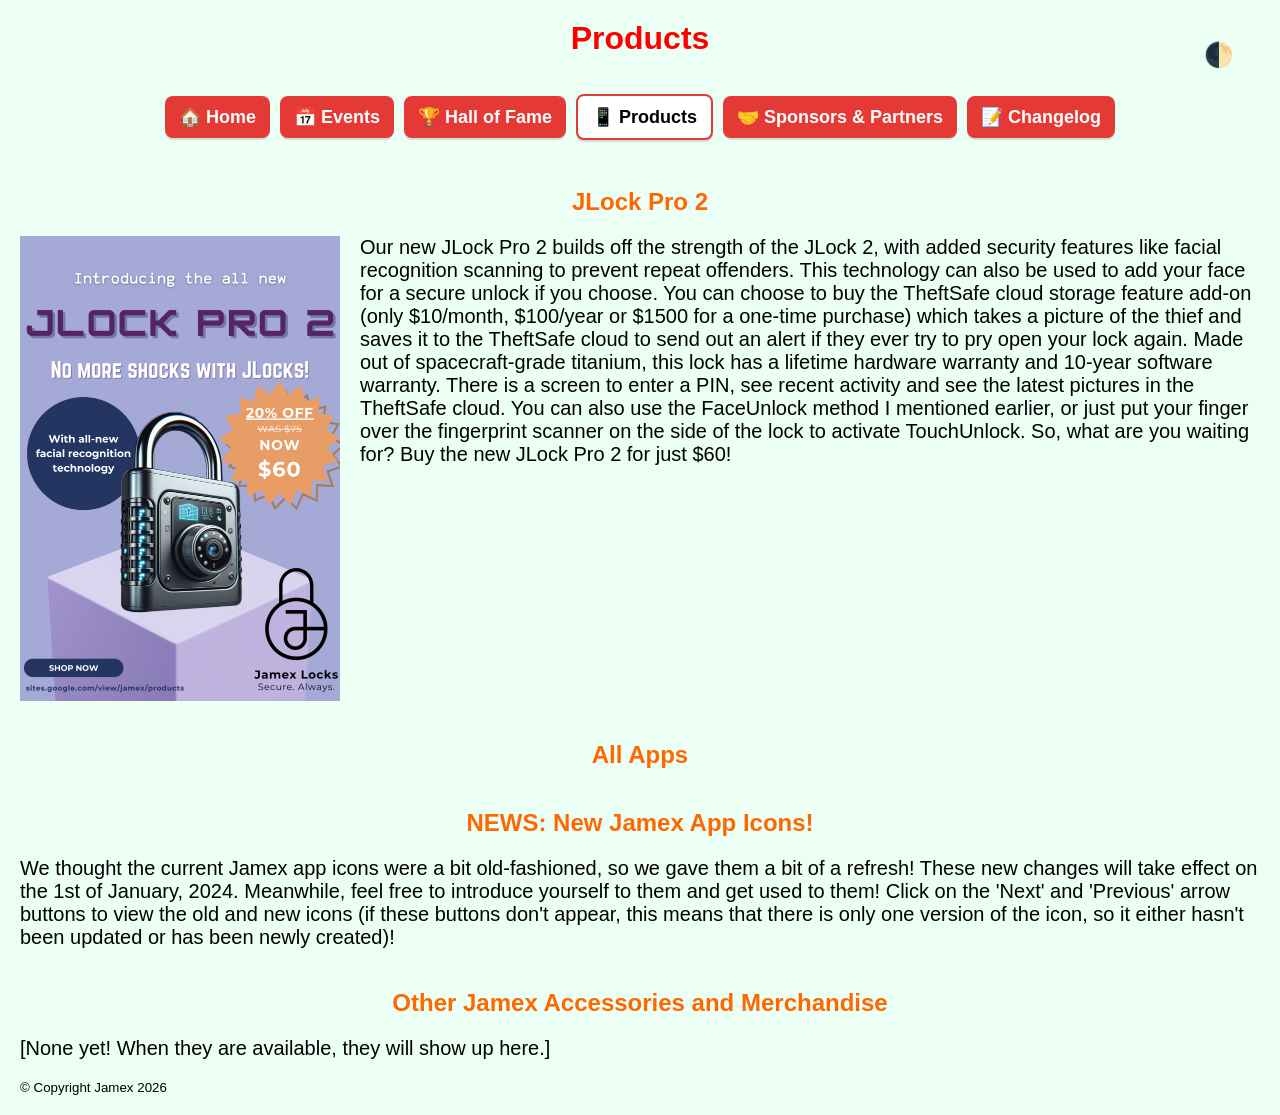
<file: Apps_and_Other_Products.html>
<html>
<head>
    <link rel="stylesheet" href="style.css">
    <link rel="icon" type="image/png" href="assets/favicon.png">
    <title> Apps and Other Products - Jamex </title>
</head>
<body>
        <header> <h1> Products </h1>
            <button id="theme-toggle" aria-label="Toggle dark mode">🌙</button>
</header>
    <nav class="navbar">
        <ul>
            <li><a href="index.html">🏠 Home</a></li>
            <li><a href="Events.html">📅 Events</a></li>
            <li><a href="Hall_of_Fame.html">🏆 Hall of Fame</a></li>
            <li><a href="Apps_and_Other_Products.html">📱 Products</a></li>
            <li><a href="Sponsors_and_Partners.html">🤝 Sponsors & Partners</a></li>
            <li><a href="Changelog.html">📝 Changelog</a></li>
        </ul>
    </nav>
        <section> <h2> JLock Pro 2 </h2>
            <div class="image-container left">
                <img src="assets/jlock_pro_2.png" width="320" height="464.75" alt="Promotional Image for JLock Pro 2">
            </div>
            <p> Our new JLock Pro 2 builds off the strength of the JLock 2, with added security features like facial recognition scanning to prevent repeat offenders. This technology can also be used to add your face for a secure unlock if you choose. You can choose to buy the TheftSafe cloud storage feature add-on (only $10/month, $100/year or $1500 for a one-time purchase) which takes a picture of the thief and saves it to the TheftSafe cloud to send out an alert if they ever try to pry open your lock again. Made out of spacecraft-grade titanium, this lock has a lifetime hardware warranty and 10-year software warranty. There is a screen to enter a PIN, see recent activity and see the latest pictures in the TheftSafe cloud. You can also use the FaceUnlock method I mentioned earlier, or just put your finger over the fingerprint scanner on the side of the lock to activate TouchUnlock. So, what are you waiting for? Buy the new JLock Pro 2 for just $60! </p>
        </section>
        <section> <h2> All Apps </h2>
        </section>
        <section> <h2> NEWS: New Jamex App Icons! </h2>
            <p> We thought the current Jamex app icons were a bit old-fashioned, so we gave them a bit of a refresh! These new changes will take effect on the 1st of January, 2024. Meanwhile, feel free to introduce yourself to them and get used to them!  Click on the 'Next' and 'Previous' arrow buttons to view the old and new icons (if these buttons don't appear, this means that there is only one version of the icon, so it either hasn't been updated or has been newly created)! </p>
        </section>
        <section> <h2> Other Jamex Accessories and Merchandise </h2>
            <p> [None yet! When they are available, they will show up here.] </p>
        <footer> <small> © Copyright Jamex 2026 </small> </footer>
</body>
<script src="common.js"></script>
</html>
</file>
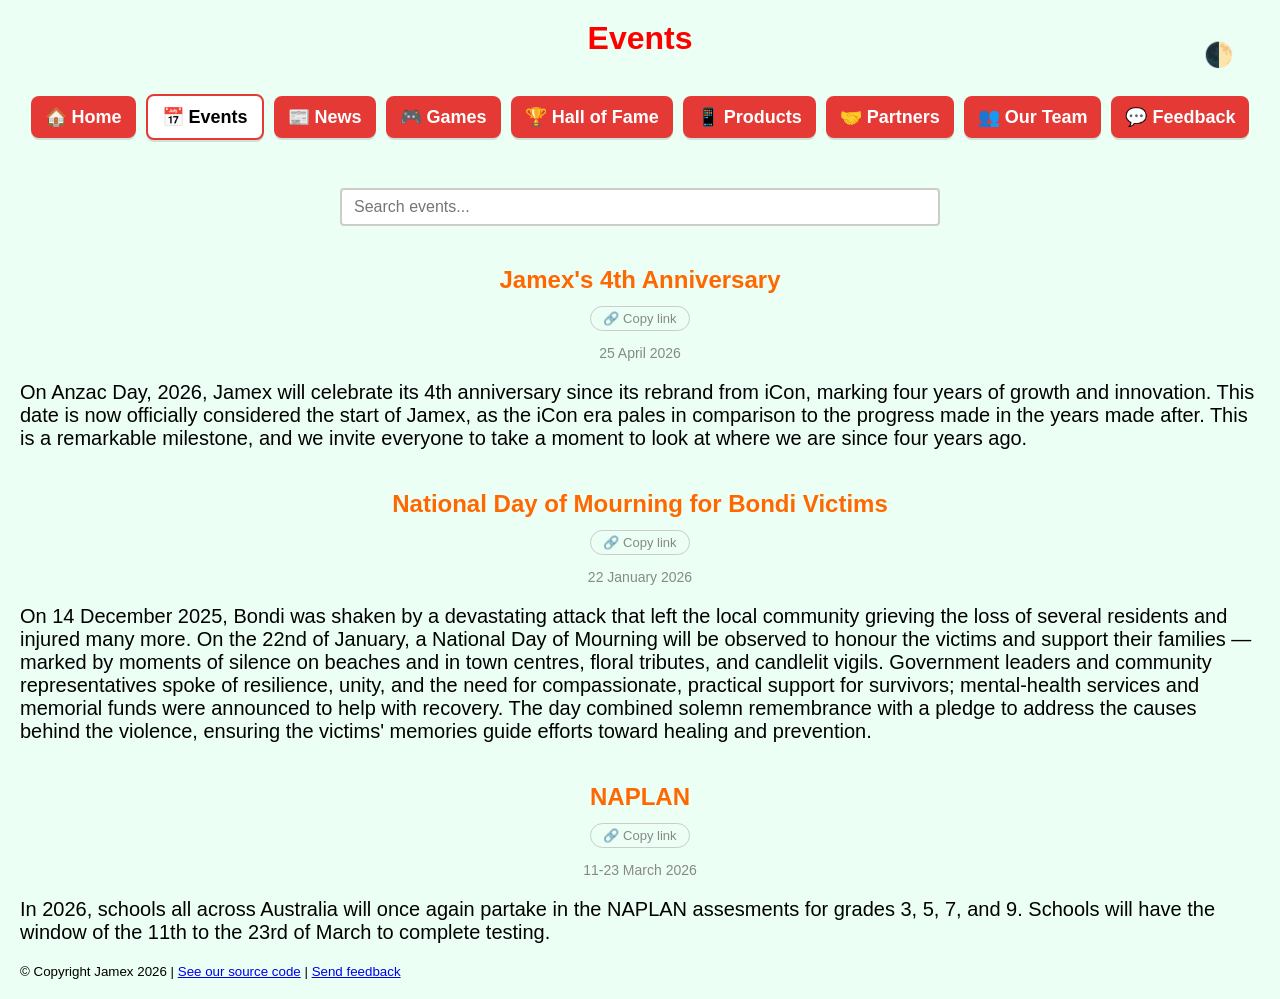
<file: events.html>
<html>
<head>
    <link rel="stylesheet" href="style.css">
    <link rel="icon" type="image/png" href="assets/favicon.png?">
    <title> Events - Jamex </title>
</head>
<body>
        <header> <h1> Events </h1>
            <button id="theme-toggle" aria-label="Toggle dark mode">🌙</button>
        </header>
    <nav class="navbar">
        <ul>
            <li><a href="index.html">🏠 Home</a></li>
            <li><a href="events.html">📅 Events</a></li>
            <li><a href="news.html">📰 News</a></li>
            <li><a href="games.html">🎮 Games</a></li>
            <li><a href="hall-of-fame.html">🏆 Hall of Fame</a></li>
            <li><a href="products.html">📱 Products</a></li>
            <li><a href="partners.html">🤝 Partners</a></li>
            <li><a href="our-team.html">👥 Our Team</a></li>
            <li><a href="feedback.html">💬 Feedback</a></li>
        </ul>
    </nav>
        <section>
            <!-- search widget -->
            <div class="search-container">
                <input id="events-search" type="text" placeholder="Search events...">
            </div>
        </section>
        <section>
            <article class="event">
                <div class="tags"></div>
                <h2> Jamex's 4th Anniversary </h2>
                <div class="date"> 25 April 2026 </div>
                <p> On Anzac Day, 2026, Jamex will celebrate its 4th anniversary since its rebrand from iCon, marking four years of growth and innovation. This date is now officially considered the start of Jamex, as the iCon era pales in comparison to the progress made in the years made after. This is a remarkable milestone, and we invite everyone to take a moment to look at where we are since four years ago.</p>
            </article>
        </section>
        <section>
            <article class="event">
                <div class="tags"></div>
                <h2> National Day of Mourning for Bondi Victims</h2>
                <div class="date"> 22 January 2026</div>
                <p> On 14 December 2025, Bondi was shaken by a devastating attack that left the local community grieving the loss of several residents and injured many more. On the 22nd of January, a National Day of Mourning will be observed to honour the victims and support their families — marked by moments of silence on beaches and in town centres, floral tributes, and candlelit vigils. Government leaders and community representatives spoke of resilience, unity, and the need for compassionate, practical support for survivors; mental‑health services and memorial funds were announced to help with recovery. The day combined solemn remembrance with a pledge to address the causes behind the violence, ensuring the victims' memories guide efforts toward healing and prevention. </p>
            </article>
        </section>
        <section>
            <article class="event">
                <div class="tags"></div>
                <h2> NAPLAN </h2>
                <div class="date"> 11-23 March 2026</div>
                <p> In 2026, schools all across Australia will once again partake in the NAPLAN assesments for grades 3, 5, 7, and 9. Schools will have the window of the 11th to the 23rd of March to complete testing. </p>
            </article>
        </section>
  <footer> <small> © Copyright Jamex 2026 | <a href="https://github.com/JamexCEO/jamex"> See our source code</a> | <a href="https://jamexwebsite.featurebase.app"> Send feedback</a></small> </footer>
</body>
<script src="common.js"></script>
<script>
    initSearch('events-search', '.event');
</script>
</html>
</file>
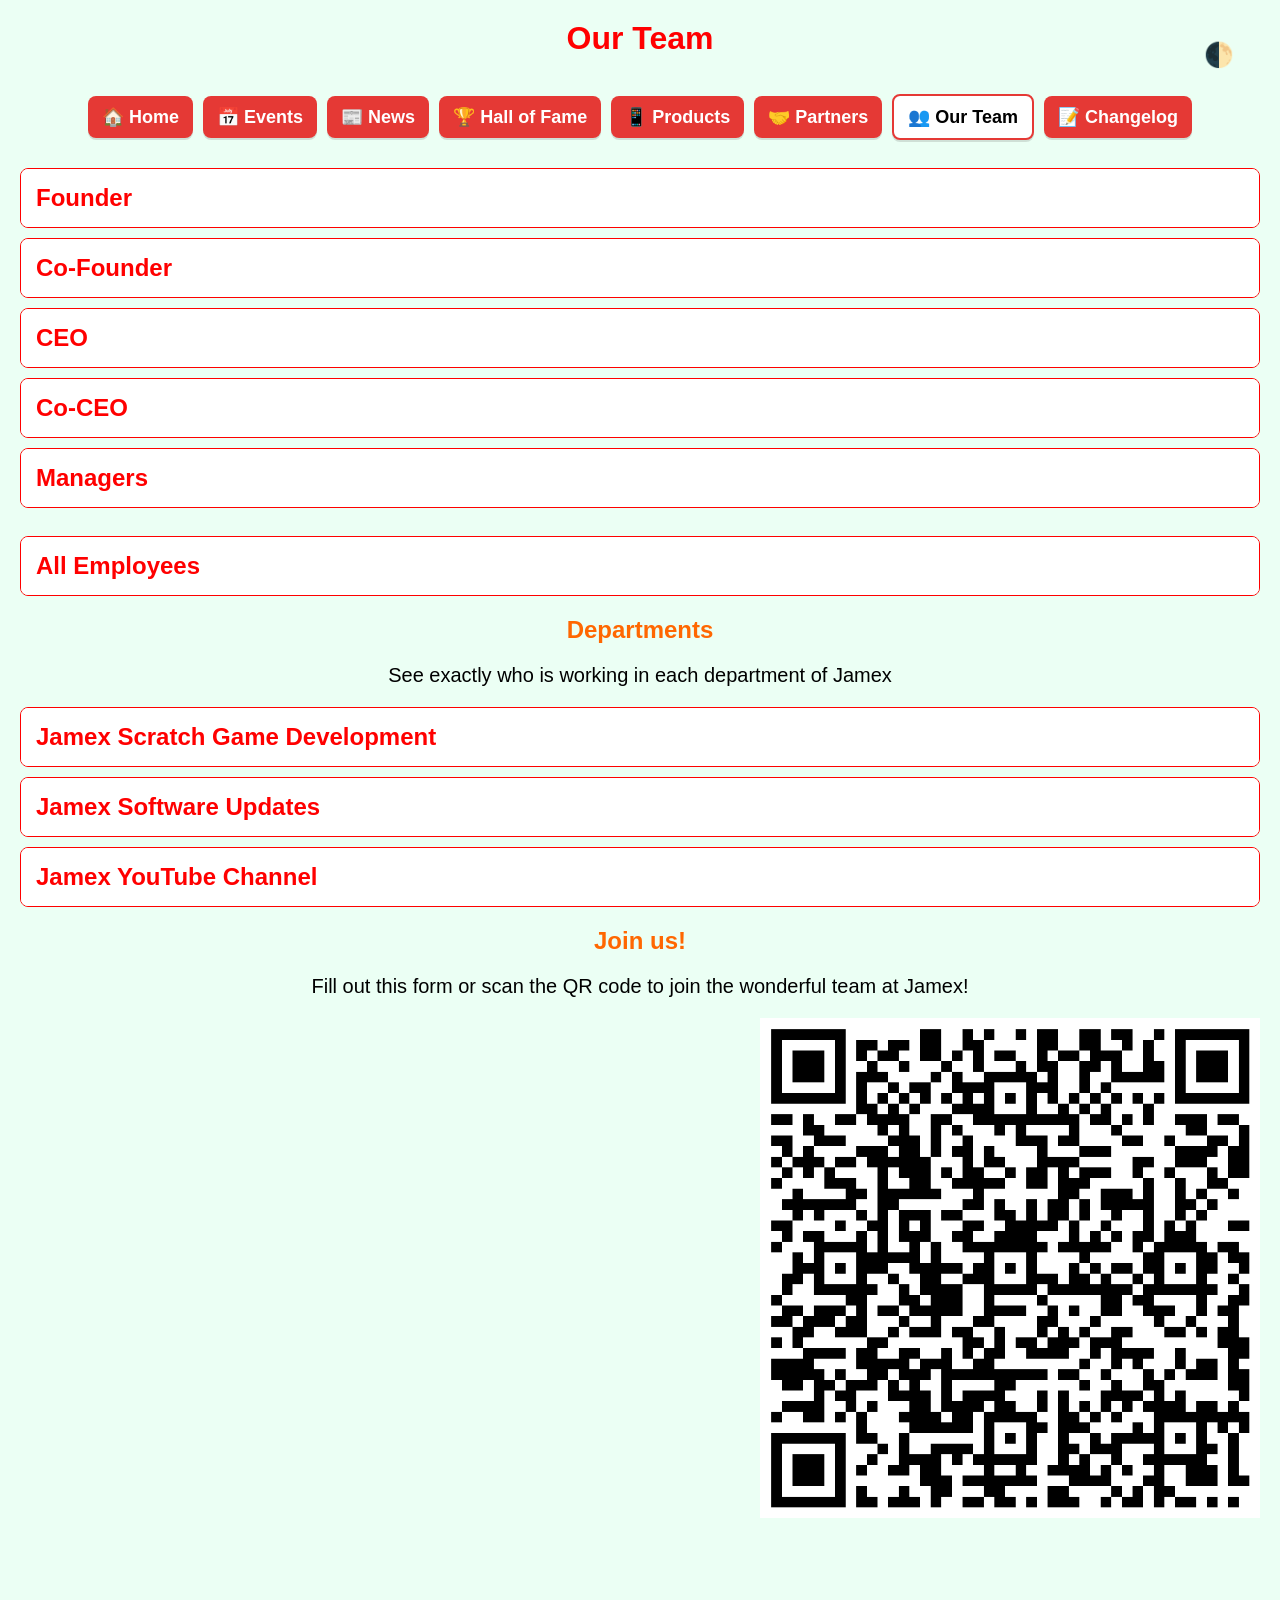
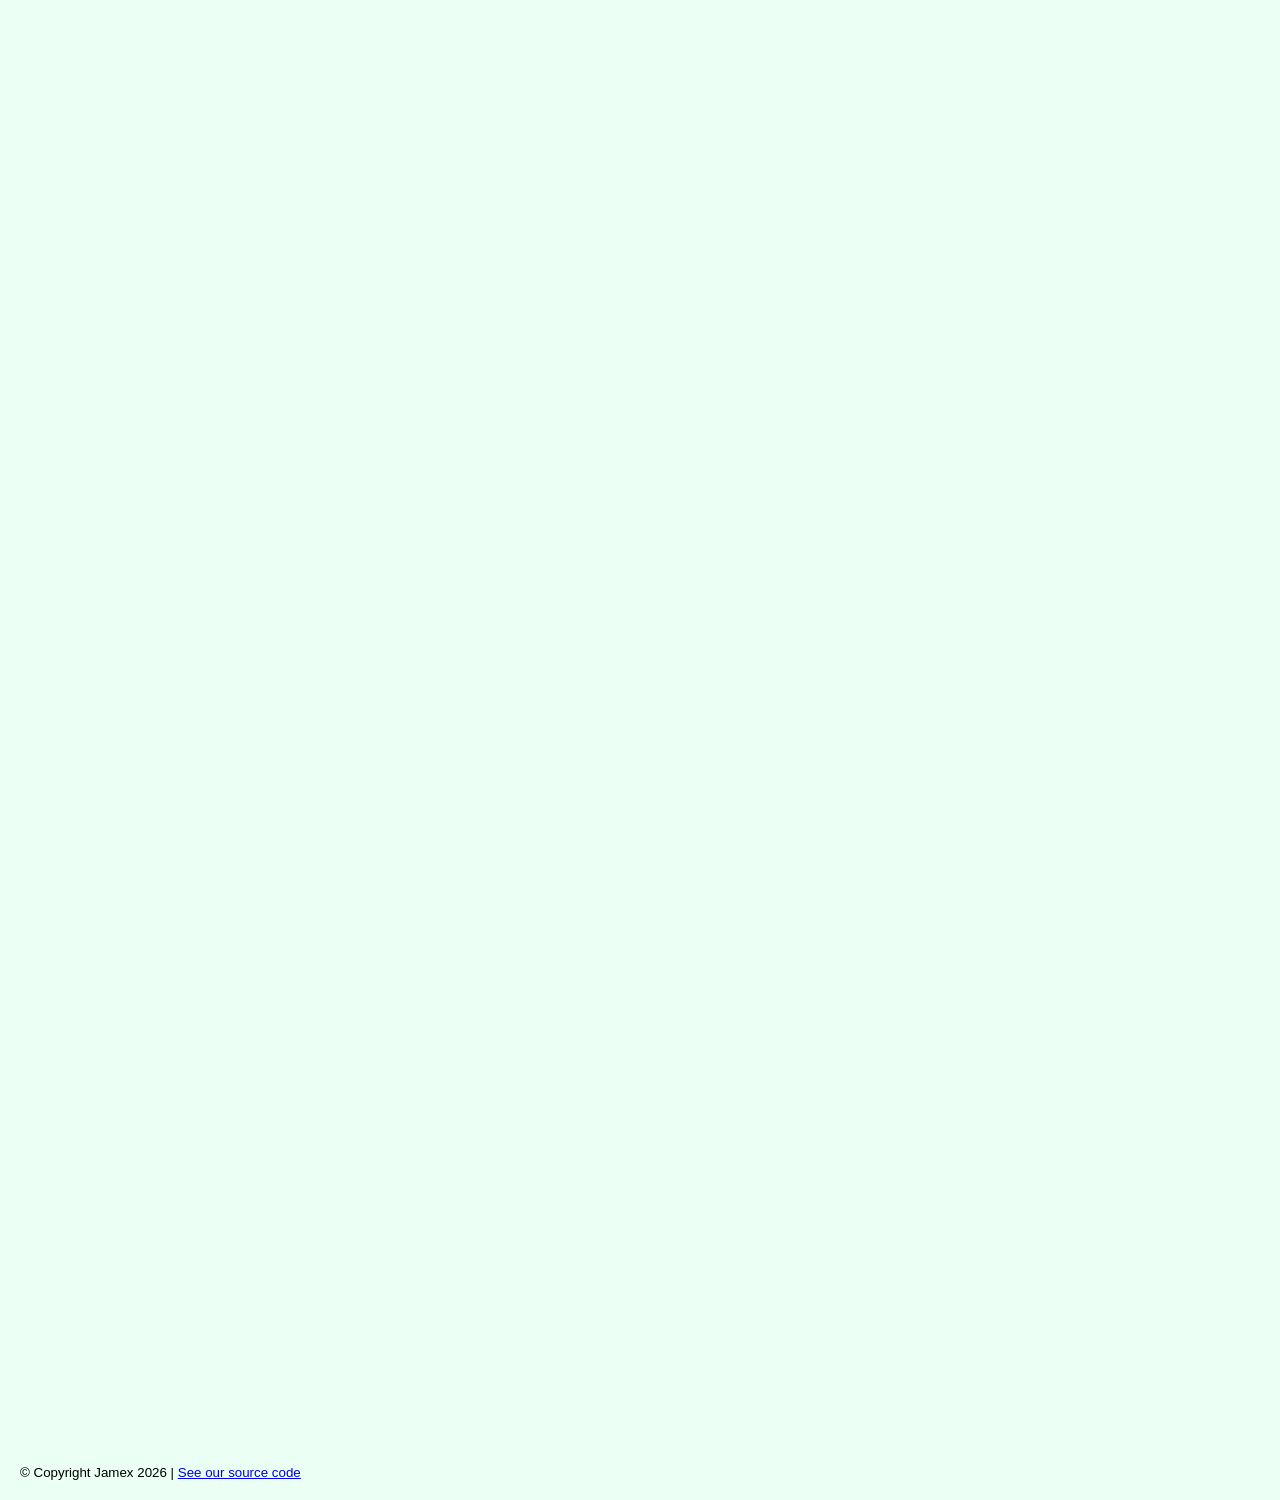
<file: our-team.html>
<html>
<head>
    <link rel="stylesheet" href="style.css">
    <link rel="icon" type="image/png" href="assets/favicon.png?">
    <title> Our Team - Jamex </title>
</head>
<body>
        <header> <h1> Our Team </h1>
            <button id="theme-toggle" aria-label="Toggle dark mode">🌙</button>
</header>
    <nav class="navbar">
        <ul>
            <li><a href="index.html">🏠 Home</a></li>
            <li><a href="events.html">📅 Events</a></li>
            <li><a href="news.html">📰 News</a></li>
            <li><a href="hall-of-fame.html">🏆 Hall of Fame</a></li>
            <li><a href="products.html">📱 Products</a></li>
            <li><a href="partners.html">🤝 Partners</a></li>
            <li><a href="our-team.html">👥 Our Team</a></li>
            <li><a href="changelog.html">📝 Changelog</a></li>
        </ul>
    </nav>
        <section>
            <details class="collapse">
                <summary> Founder </summary>
                <div class="content">
                    <p> Savindu Handapangoda </p>
                </div>
            </details>
            <details class="collapse">
                <summary> Co-Founder </summary>
                <div class="content">
                    <p> Tao He </p>
                </div>
            </details>
            <details class="collapse">
                <summary> CEO </summary>
                <div class="content">
                    <p> Savindu Handapangoda </p>
                </div>
            </details>
            <details class="collapse">
                <summary> Co-CEO </summary>
                <div class="content">
                    <p> Jayvier Ho </p>
                </div>
            </details>
            <details class="collapse">
                <summary> Managers </summary>
                <div class="content">
                    <p> Aditya Arora </p>
                    <p> Javen Chan </p>
                </div>
            </details>
            <br>
            <details class="collapse">
                <summary> All Employees </summary>
                <div class="content">
                    <p> Aditya Arora </p>
                    <p> Alexander Lee </p>
                    <p> Javen Chan </p>
                    <p> Jayvier Ho </p>
                    <p> Ethan Moroney </p>
                    <p> Lakshman Sundaralingam </p>
                    <p> Michelle Yang </p>
                    <p> Peter Trinh </p>
                    <p> Savindu Handapangoda </p>
                    <p> Tao He </p>
                </div>
            </details>
            <h2> Departments </h2>
            <div class="centered-text">
                <p> See exactly who is working in each department of Jamex </p>
            </div>
            <details class="collapse">
                <summary> Jamex Scratch Game Development </summary>
                    <div class="content">
                        <p> </p>
                    </div>
            </details>
            <details class="collapse">
                <summary> Jamex Software Updates </summary>
                    <div class="content">
                        <p> Savindu Handapangoda </p>
                    </div>
            </details>
            <details class="collapse">
                <summary> Jamex YouTube Channel </summary>
                    <div class="content">
                        <p> Savindu Handapangoda </p>
                    </div>
            </details>
            <h2> Join us! </h2>
            <div class="centered-text">
                <p> Fill out this form or scan the QR code to join the wonderful team at Jamex! </p>
            </div>
            <iframe src="https://docs.google.com/forms/d/e/1FAIpQLScdSkGlYNlvL6hSKn_96fkelM7xaxDMn2cJ8zy5TebORQS91w/viewform?embedded=true" width="640" height="2047" frameborder="0" marginheight="0" marginwidth="0">Loading…</iframe>
            <div class="image-container right">
                <img src="assets/join-jamex-qr.png" width="500" alt="QR Code to join Jamex">
            </div>
        </section>
    <footer> <small> © Copyright Jamex 2026 | <a href="https://github.com/JamexCEO/jamex"> See our source code </a> </small> </footer>
</body>
<script src="common.js"></script>
</html>
</file>
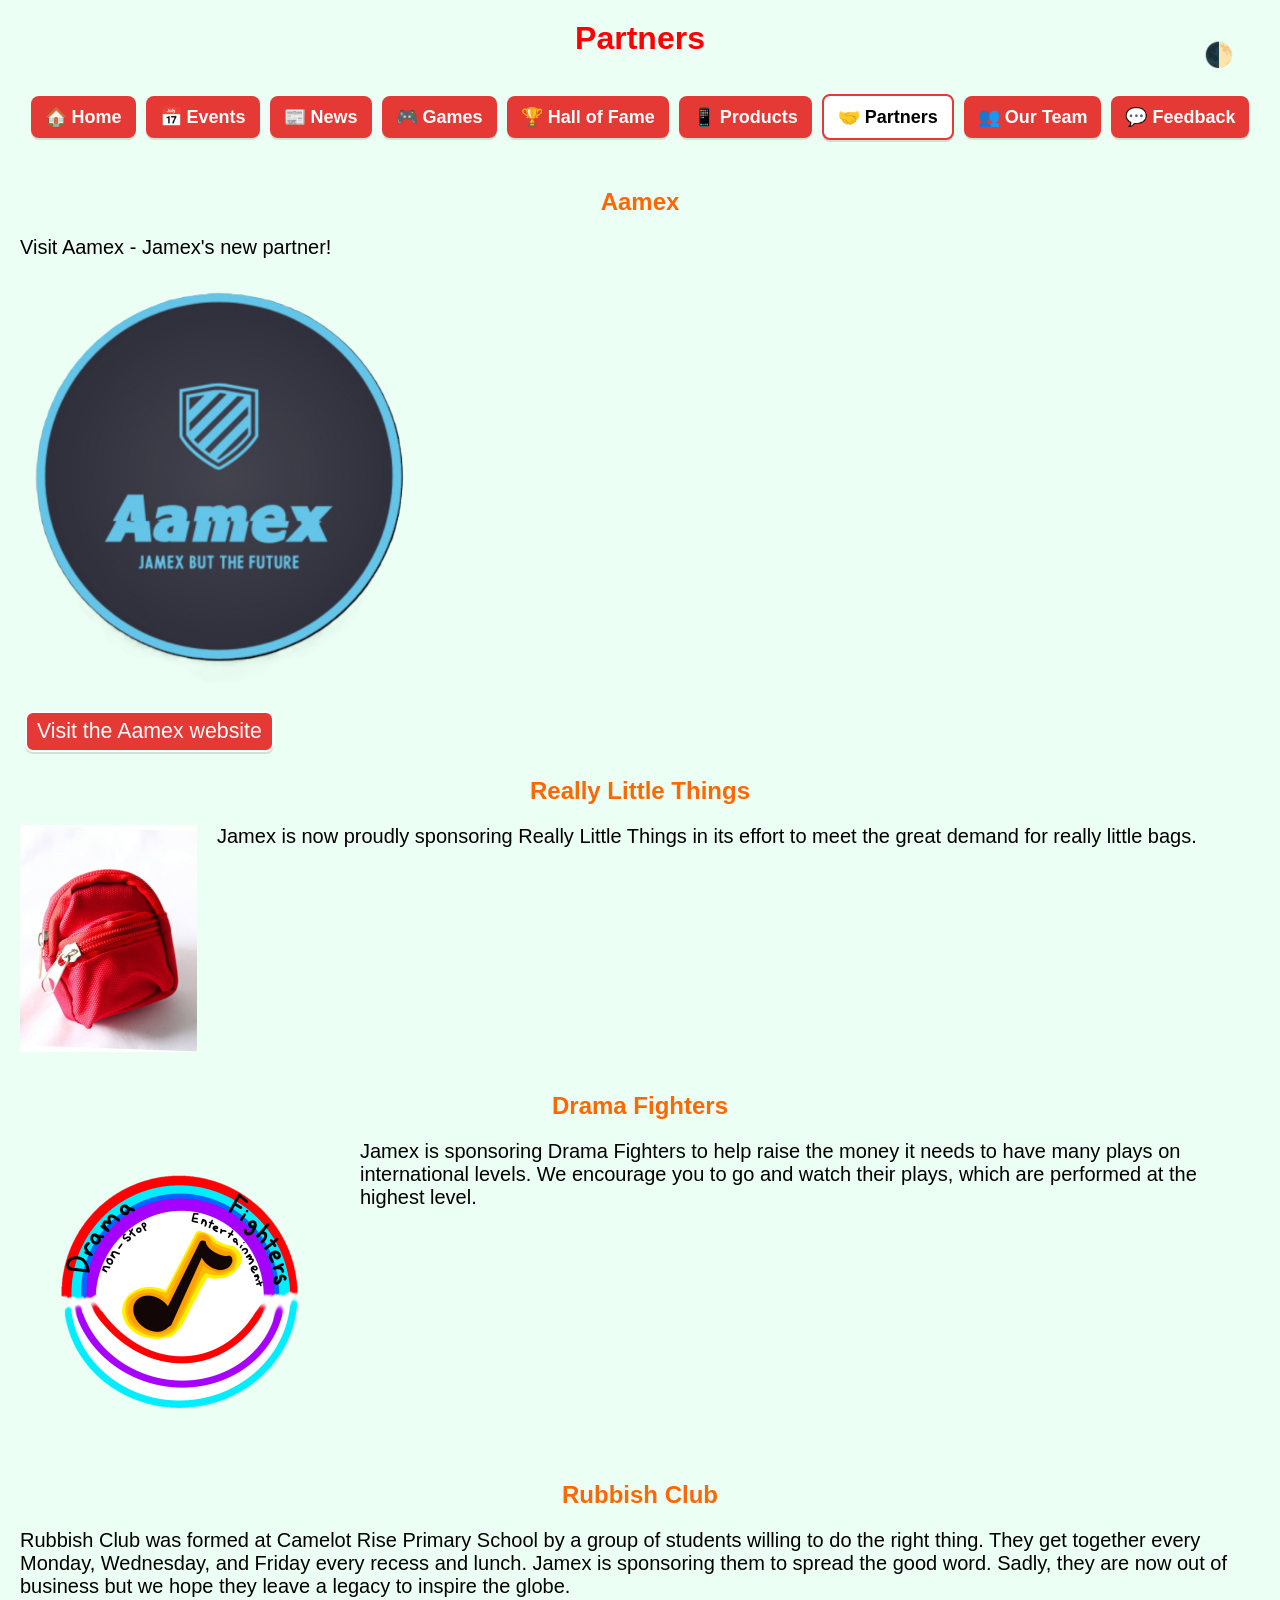
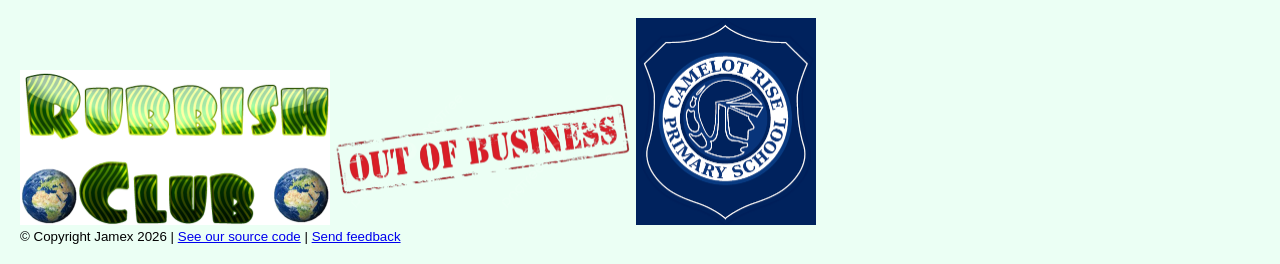
<file: partners.html>
<html>
<head>
    <link rel="stylesheet" href="style.css">
    <link rel="icon" type="image/png" href="assets/favicon.png?">
    <title> Partners - Jamex </title>
</head>
<body>
        <header> <h1> Partners </h1>
            <button id="theme-toggle" aria-label="Toggle dark mode">🌙</button>
        </header>
    <nav class="navbar">
        <ul>
            <li><a href="index.html">🏠 Home</a></li>
            <li><a href="events.html">📅 Events</a></li>
            <li><a href="news.html">📰 News</a></li>
            <li><a href="games.html">🎮 Games</a></li>
            <li><a href="hall-of-fame.html">🏆 Hall of Fame</a></li>
            <li><a href="products.html">📱 Products</a></li>
            <li><a href="partners.html">🤝 Partners</a></li>
            <li><a href="our-team.html">👥 Our Team</a></li>
            <li><a href="feedback.html">💬 Feedback</a></li>
        </ul>
    </nav>
        <section> <h2> Aamex </h2>
            <p> Visit Aamex - Jamex's new partner! </p>
            <img src="assets/aamex-logo.png" width="404" height="427" alt="Image of the Aamex Logo">
            <br>
            <span class="button"> <a href="https://sites.google.com/view/aamexweb/home"> Visit the Aamex website </a> </span>
        </section>
        <section> <h2> Really Little Things </h2>
            <div class="image-container left">
                <img src="assets/small-bag.png" width="177" height="226.75" alt="Image of a small bag">
            </div>
            <p> Jamex is now proudly sponsoring Really Little Things in its effort to meet the great demand for really little bags. </p>
        </section>
        <section> <h2> Drama Fighters </h2>
            <div class="image-container left">
                <img src="assets/drama-fighters.png" width="320" height="301" alt="Image of the Drama Fighters Logo">
            </div>
            <p> Jamex is sponsoring Drama Fighters to help raise the money it needs to have many plays on international levels. We encourage you to go and watch their plays, which are performed at the highest level. </p>
        </section>
        <section> <h2> Rubbish Club </h2>
            <p> Rubbish Club was formed at Camelot Rise Primary School by a group of students willing to do the right thing. They get together every Monday, Wednesday, and Friday every recess and lunch. Jamex is sponsoring them to spread the good word. Sadly, they are now out of business but we hope they leave a legacy to inspire the globe. </p>
            <img src="assets/rubbish-club.png" width="310" height="155.5" alt="Image of the Rubbish Club logo">
            <img src="assets/out-of-business.png" width="297.25" height="149.25" alt="An out of business sign">
            <img src="assets/crps.png" width="179.5" height="207.5" alt="The Camelot Rise Primary School logo">
        </section>
  <footer> <small> © Copyright Jamex 2026 | <a href="https://github.com/JamexCEO/jamex"> See our source code</a> | <a href="https://jamexwebsite.featurebase.app"> Send feedback</a></small> </footer>
</body>
<script src="common.js"></script>
</html>
</file>
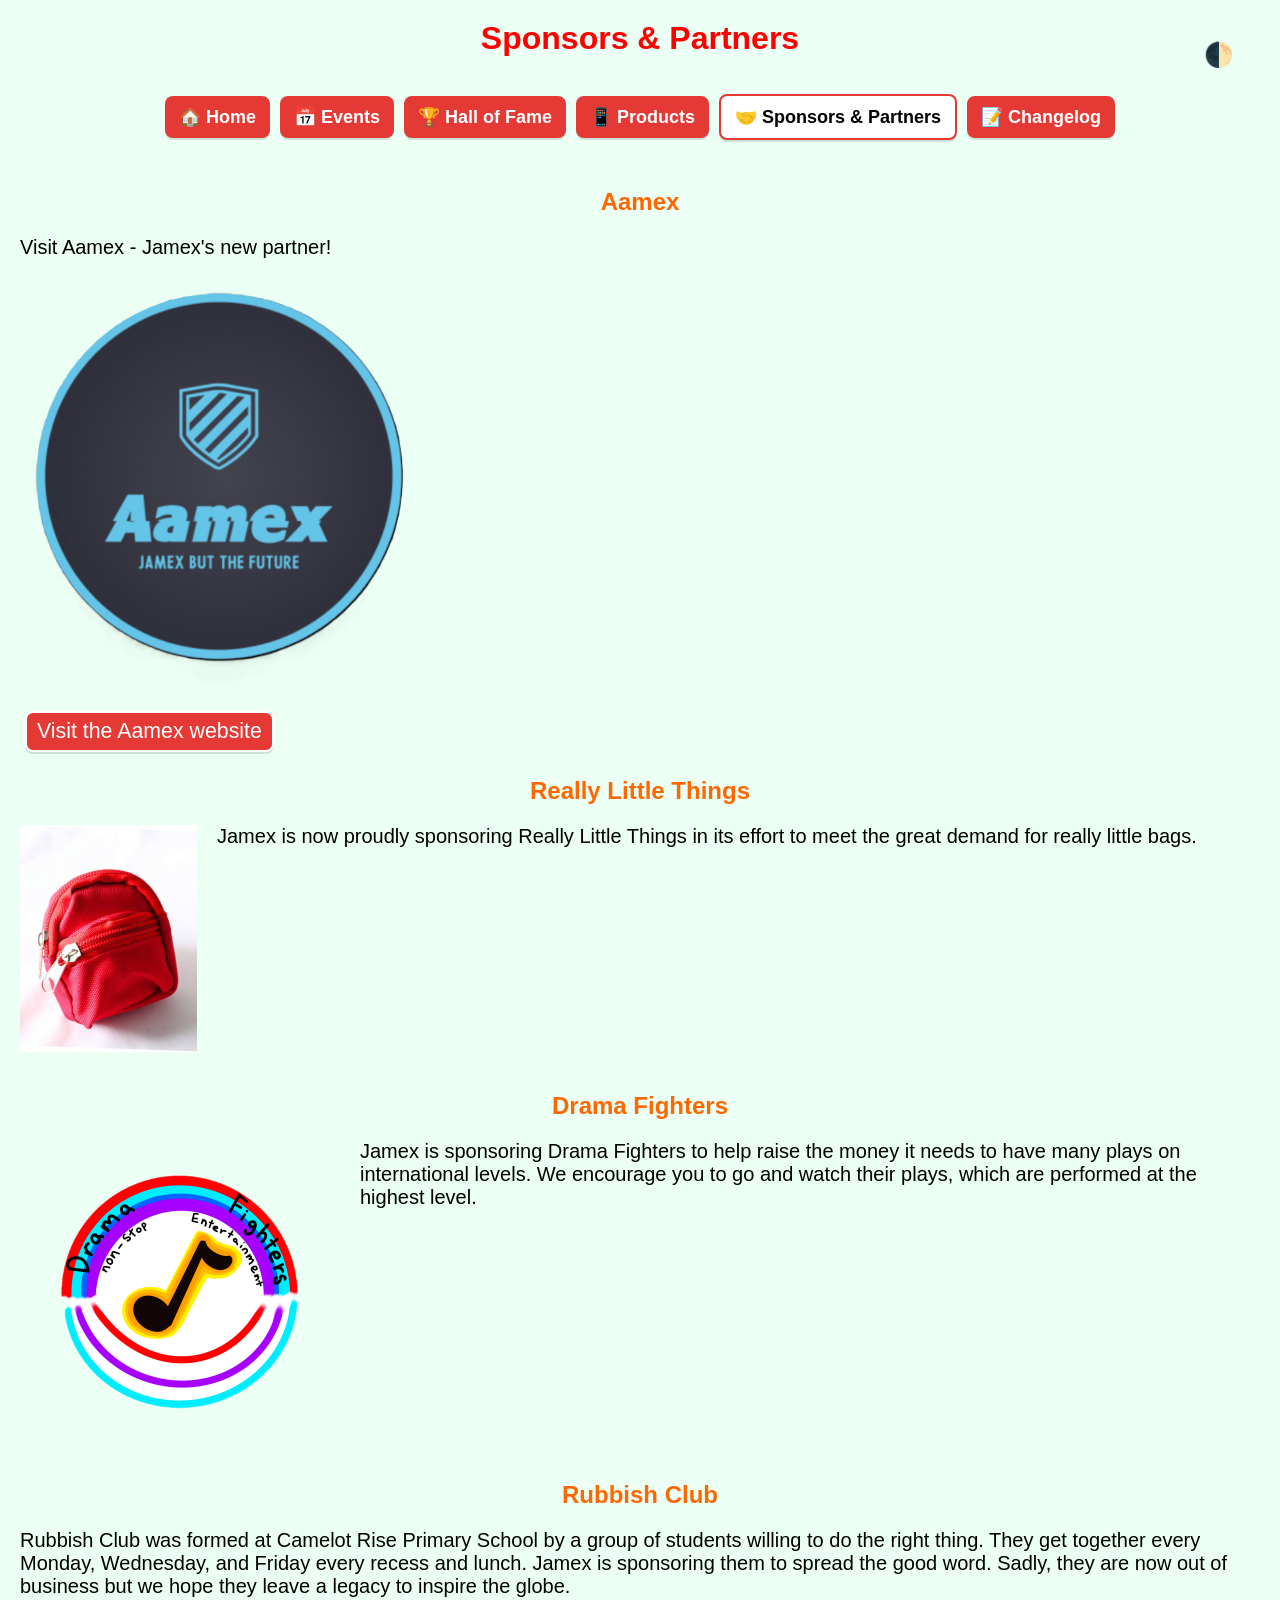
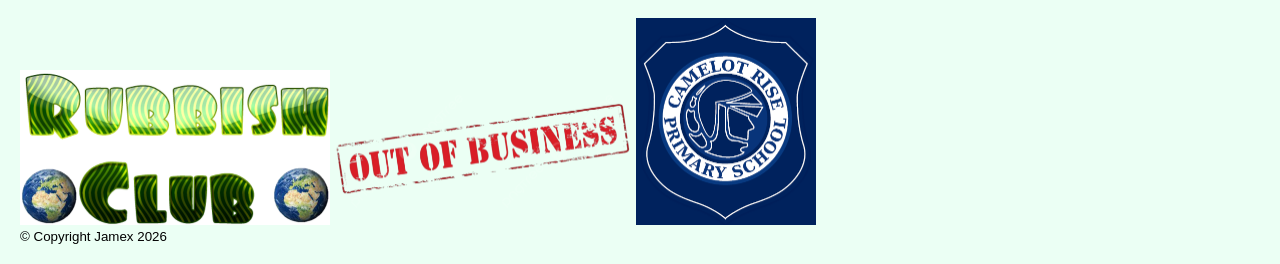
<file: Sponsors_and_Partners.html>
<html>
<head>
    <link rel="stylesheet" href="style.css">
    <link rel="icon" type="image/png" href="assets/favicon.png">
    <title> Sponsors & Partners - Jamex </title>
</head>
<body>
        <header> <h1> Sponsors & Partners </h1>
            <button id="theme-toggle" aria-label="Toggle dark mode">🌙</button>
        </header>
    <nav class="navbar">
        <ul>
            <li><a href="index.html">🏠 Home</a></li>
            <li><a href="Events.html">📅 Events</a></li>
            <li><a href="Hall_of_Fame.html">🏆 Hall of Fame</a></li>
            <li><a href="Apps_and_Other_Products.html">📱 Products</a></li>
            <li><a href="Sponsors_and_Partners.html">🤝 Sponsors & Partners</a></li>
            <li><a href="Changelog.html">📝 Changelog</a></li>
        </ul>
    </nav>
        <section> <h2> Aamex </h2>
            <p> Visit Aamex - Jamex's new partner! </p>
            <img src="assets/aamex-logo.png" width="404" height="427" alt="Image of the Aamex Logo">
            <br>
            <span class="button"> <a href="https://sites.google.com/view/aamexweb/home"> Visit the Aamex website </a> </span>
        </section>
        <section> <h2> Really Little Things </h2>
            <div class="image-container left">
                <img src="assets/small-bag.png" width="177" height="226.75" alt="Image of a small bag">
            </div>
            <p> Jamex is now proudly sponsoring Really Little Things in its effort to meet the great demand for really little bags. </p>
        </section>
        <section> <h2> Drama Fighters </h2>
            <div class="image-container left">
                <img src="assets/drama-fighters.png" width="320" height="301" alt="Image of the Drama Fighters Logo">
            </div>
            <p> Jamex is sponsoring Drama Fighters to help raise the money it needs to have many plays on international levels. We encourage you to go and watch their plays, which are performed at the highest level. </p>
        </section>
        <section> <h2> Rubbish Club </h2>
            <p> Rubbish Club was formed at Camelot Rise Primary School by a group of students willing to do the right thing. They get together every Monday, Wednesday, and Friday every recess and lunch. Jamex is sponsoring them to spread the good word. Sadly, they are now out of business but we hope they leave a legacy to inspire the globe. </p>
            <img src="assets/rubbish-club.png" width="310" height="155.5" alt="Image of the Rubbish Club logo">
            <img src="assets/out-of-business.png" width="297.25" height="149.25" alt="An out of business sign">
            <img src="assets/crps.png" width="179.5" height="207.5" alt="The Camelot Rise Primary School logo">
        </section>
        <footer> <small> © Copyright Jamex 2026 </small> </footer>
</body>
<script src="common.js"></script>
</html>
</file>
<file: style.css>
/* Use border-box to make sizing and padding predictable */
*, *::before, *::after {
	box-sizing: border-box;
}

/* colour variables allow us to switch theme easily */
:root {
    --bg-color: #ebfff4;
    --text-color: black;
}

body {
    background-color: var(--bg-color);
    color: var(--text-color);
    margin: 0;
    padding: 20px; /* keep content away from the left edge */
    font-family: Arial, sans-serif;
}

/* dark theme — apply by adding .dark on the <body> */
body.dark {
    --bg-color: #363636;
    --text-color: white;
}

/* theme toggle button */
#theme-toggle {
    position: absolute;
    top: 20px;
    right: 20px;
    font-size: 24px;
    border: none;
    background: transparent;
    cursor: pointer;
}

h1 {
	color: #ff0000;
	text-align: center;
	font-family: Verdana, sans-serif;
}

header {
	position: sticky;
	top: 0;
	background-color: var(--bg-color);
	z-index: 100;
}

h2 {
	color: #ff6701;
	text-align: center;
	font-family: Verdana, sans-serif;
}

h2 a {
	color: inherit;
	text-decoration: none;
}

h3 {
	color: #ffc000;
	text-align: center;
	font-family: Verdana, sans-serif;
}

p {
	font-size: 20px;
}

ol, ul {
	font-size: 18px;
}

.centered-text {
	text-align: center;
}

.button {
	display: inline-flex;
 	align-items: center;
 	gap: 8px;
 	margin: 5px;
 	padding: 6px 10px;
 	background-color: #e53935;
 	border: 2px solid #ffffff;
 	border-radius: 8px;
	transform: scale(1);
	transition: transform 0.15s ease, background-color 0.15s ease;
	box-shadow: 0 2px 0 rgba(0,0,0,0.12);

}
/* Ensure images inside the button sit nicely */
.button img {
 	height: 20px;
 	width: auto;
 	display: block;
}
.button a {
 	color: white;
 	font-size: 16pt;
 	font-family: Verdana, sans-serif;
 	text-decoration: none;
}
/* Preferred: change parent background based on whether the button contains an external link */
.button:has(a[href^="http"]):hover {
	background-color: #ffc000; /* green for external */
	transform: scale(1.05);
}
.button:has(a:not([href^="http"])):hover {
	background-color: orange; /* internal/subpage */
	transform: scale(1.05);
}
/* JS-driven fallback classes for older browsers to avoid text-only highlighting */
.button.hover-external {
	background-color: #ffc000;
	transform: scale(1.05);
}
.button.hover-internal {
	background-color: orange;
	transform: scale(1.05);
}

/* dark mode button styling */
body.dark .button {
	border-color: #000000;
}

.social-row {
	display: flex;
	justify-content: center;
	gap: 20px;
	flex-wrap: wrap;
}

.button.social {
	padding: 14px 18px;
	border-radius: 10px;
	display: inline-flex;
	align-items: center;
	gap: 10px;
	font-size: 30pt;
	cursor: pointer;
	background-color: white;
	border-color: #e53935;
	border-width: 4px;
}

.button.social img {
	height: 64px;
	width: auto;
}

.button.social a {
	display: flex;
	justify-content: center;
	align-items: center;
	width: 100%;
	height: 100%;
}

.button.social:has(a[href^="http"]):hover {
	background-color: #F9D0CF;
	transform: scale(1.05);
}

.logo-container {
	text-align: center;
	padding-top: 20px;	
	width: 100%;
}
.main-logo {
	max-width: 725px;
	width: 100%;
	height: auto;
	display: block;
	margin: 0 auto;
}

.image-container {
	text-align: center;
	margin: 20px auto;
	width: 100%;
	max-width: 100%;
}

.image-container img {
	max-width: 100%;
	height: auto;
	display: inline-block;
}

/* allow an image to sit inline with text */
.image-container.left {
	float: left;
	width: auto;
	margin: 0 20px 20px 0; /* space between image and paragraph */
	text-align: left;
}

.image-container.right {
	float: right;
	width: auto;
	margin: 0 0 20px 20px; /* space between image and paragraph */
	text-align: right;
}

/* clear any floated children so sections expand to contain them */
section {
	overflow: auto;
}

/* table styling - text colour follows theme variable */
table, th, td {
    color: var(--text-color);
}

/* optional borders to make tables readable in both themes */
table {
    border-collapse: collapse;
    width: 100%;
    table-layout: fixed;
}
th, td {
    padding: 4px;
}

body.dark th, body.dark td {
    border-color: #666;
}
.video-container {
	text-align: center;
	margin: 20px 0;
}
/* Navigation bar styles */
.navbar {
	background: transparent;
	padding: 8px 0;
}
.navbar ul {
	display: flex;
	gap: 10px;
	justify-content: center;
	align-items: center;
	padding: 0;
	margin: 8px 0 20px 0;
	flex-wrap: wrap;
}
.navbar li {
	list-style: none;
}
.navbar a {
	display: inline-block;
	background: #e53935;
	color: #fff;
	padding: 10px 14px;
	border-radius: 8px;
	text-decoration: none;
	font-weight: 600;
	box-shadow: 0 2px 0 rgba(0,0,0,0.12);
}
.navbar a:hover {
	background: orange;
    cursor: pointer;
	transform: scale(1.05);
	transition: 0.15s;
}

/* highlight current page */
.navbar a.active {
    background: white;
    color: black;
 	border: 2px solid #e53935;
}
.navbar a.active:hover {
    background: white;
    color: black;
 	border: 2px solid #e53935;
    transform: scale(1.05);
    transition: 0.15s;
}

@media (max-width: 520px) {
	.navbar a {
		padding: 8px 10px;
		font-size: 14px;
	}
}

/* search bar styling – generic framework for any page */
.search-container {
    display: flex;
    align-items: center;
    gap: 8px;
    margin: 20px auto;
    width: 100%;
    max-width: 600px;
}
.search-container input {
    flex: 1;
    min-width: 0;
    padding: 8px 12px;
    font-size: 16px;
    border: 2px solid #ccc;
    border-radius: 4px;
    transition: border-color 0.15s ease;
}

.search-container input:focus {
    outline: none;
    border-color: red;
}

.search-container select {
    padding: 8px 10px;
    font-size: 16px;
    border: 2px solid #ccc;
    border-radius: 4px;
    background-color: white;
    color: black;
    cursor: pointer;
    transition: border-color 0.15s ease;
    flex-shrink: 0;
}

.search-container select:focus {
    outline: none;
    border-color: red;
}

body.dark .search-container input {
    background-color: white;
    color: black;
    border-color: #ccc;
}

body.dark .search-container input:focus {
    border-color: red;
}

body.dark .search-container select {
    background-color: white;
    color: black;
    border-color: #ccc;
}

body.dark .search-container select:focus {
    border-color: red;
}

/* highlighting for search results */
mark {
    background-color: #ffff00;
    padding: 2px;
    border-radius: 2px;
}

body.dark mark {
    background-color: #ffaa00;
    color: #000;
}

/* no results message */
.no-results {
    text-align: center;
    padding: 20px;
    color: #999;
    font-size: 16px;
}

.small-text {
	text-align: center;
	color: #999;
	font-size: 8px;
}
body.dark .no-results {
    color: #aaa;
}

/* tags are for search only; hide visually but keep in DOM */
.tags {
    display: none;
}

.youtube-box {
  background-color: #f9f9f9; /* Light grey background to make the red pop */
  padding: 15px;
  border-radius: 10px;
  display: inline-block; /* Keeps the box tight around the button */
  margin: 20px 0;
  border: 1px solid #ddd;
}

/* If you are in Dark Mode, use this instead: */
.dark-mode .youtube-box {
  background-color: #222;
  border: 1px solid #444;
} 

/* Style the box */
.collapse {
  background-color: #EBFFF4;
  color: #ff0000;
  border-radius: 8px;
  margin-bottom: 10px;
  overflow: hidden;
  font-size: 24px;
  border: 1px solid red;
}

/* Style the clickable heading */
.collapse summary {
  padding: 15px;
  cursor: pointer;
  font-weight: bold;
  list-style: none; /* Removes the default arrow in some browsers */
  background-color: white;
}

/* Change color on hover */
.collapse summary:hover {
  background-color: #D5FFE8;
}

/* Style the hidden content */
.collapse .content {
  padding: 15px;
  border-top: 1px solid #ff0000;
  line-height: 1.6;
  color: black;
  font-size: 20px;
}

/* Dark Mode Version */
.dark .collapse {
  background-color: #363636; /* Deep charcoal */
  color: red;          /* Brighter red for better contrast on dark */
  border: 1px solid red;
}

.dark .collapse summary {
  background-color: black;
}

.dark .collapse summary:hover {
  background-color: #262626; /* Slightly lighter on hover */
}

.dark .collapse .content {
  border-top: 1px solid red;
  color: #e0e0e0;           /* Off-white for easy reading */
  background-color: #363636;
}

/* ── News page: date and tag styles ── */

/* Row that holds date + tags on one line, centered */
.news-meta {
    display: flex;
    align-items: center;
    justify-content: center;
    flex-wrap: wrap;
    gap: 8px;
    margin: -6px 0 14px 0;
}

/* Publication date — muted, small */
.date {
    font-size: 14px;
    color: #888;
    text-align: center;
}

body.dark .date {
    color: #aaa;
}

/* Tag bubble row */
.visible-tags {
    display: flex;
    flex-wrap: wrap;
    gap: 6px;
}

.visible-tags .tag,
.tag {
    display: inline-block;
    background-color: #e53935;
    color: #fff;
    font-size: 13px;
    font-weight: 600;
    padding: 3px 10px;
    border-radius: 999px;
    font-family: Arial, sans-serif;
    letter-spacing: 0.02em;
}


/* ── Article anchor / copy-link button ── */
.article-link-btn {
    display: block;
    margin: -8px auto 14px auto;
    padding: 4px 12px;
    font-size: 13px;
    font-family: Arial, sans-serif;
    color: #888;
    background: transparent;
    border: 1px solid #ccc;
    border-radius: 999px;
    cursor: pointer;
    transition: color 0.15s, border-color 0.15s, background 0.15s;
    text-align: center;
}

.article-link-btn:hover {
    color: #e53935;
    border-color: #e53935;
    background: rgba(229, 57, 53, 0.06);
}

.article-link-btn--copied {
    color: #2e7d32 !important;
    border-color: #2e7d32 !important;
    background: rgba(46, 125, 50, 0.08) !important;
}

body.dark .article-link-btn {
    color: #aaa;
    border-color: #555;
}

body.dark .article-link-btn:hover {
    color: #ff6b6b;
    border-color: #ff6b6b;
    background: rgba(255, 107, 107, 0.08);
}

body.dark .article-link-btn--copied {
    color: #66bb6a !important;
    border-color: #66bb6a !important;
    background: rgba(102, 187, 106, 0.1) !important;
}
</file>
